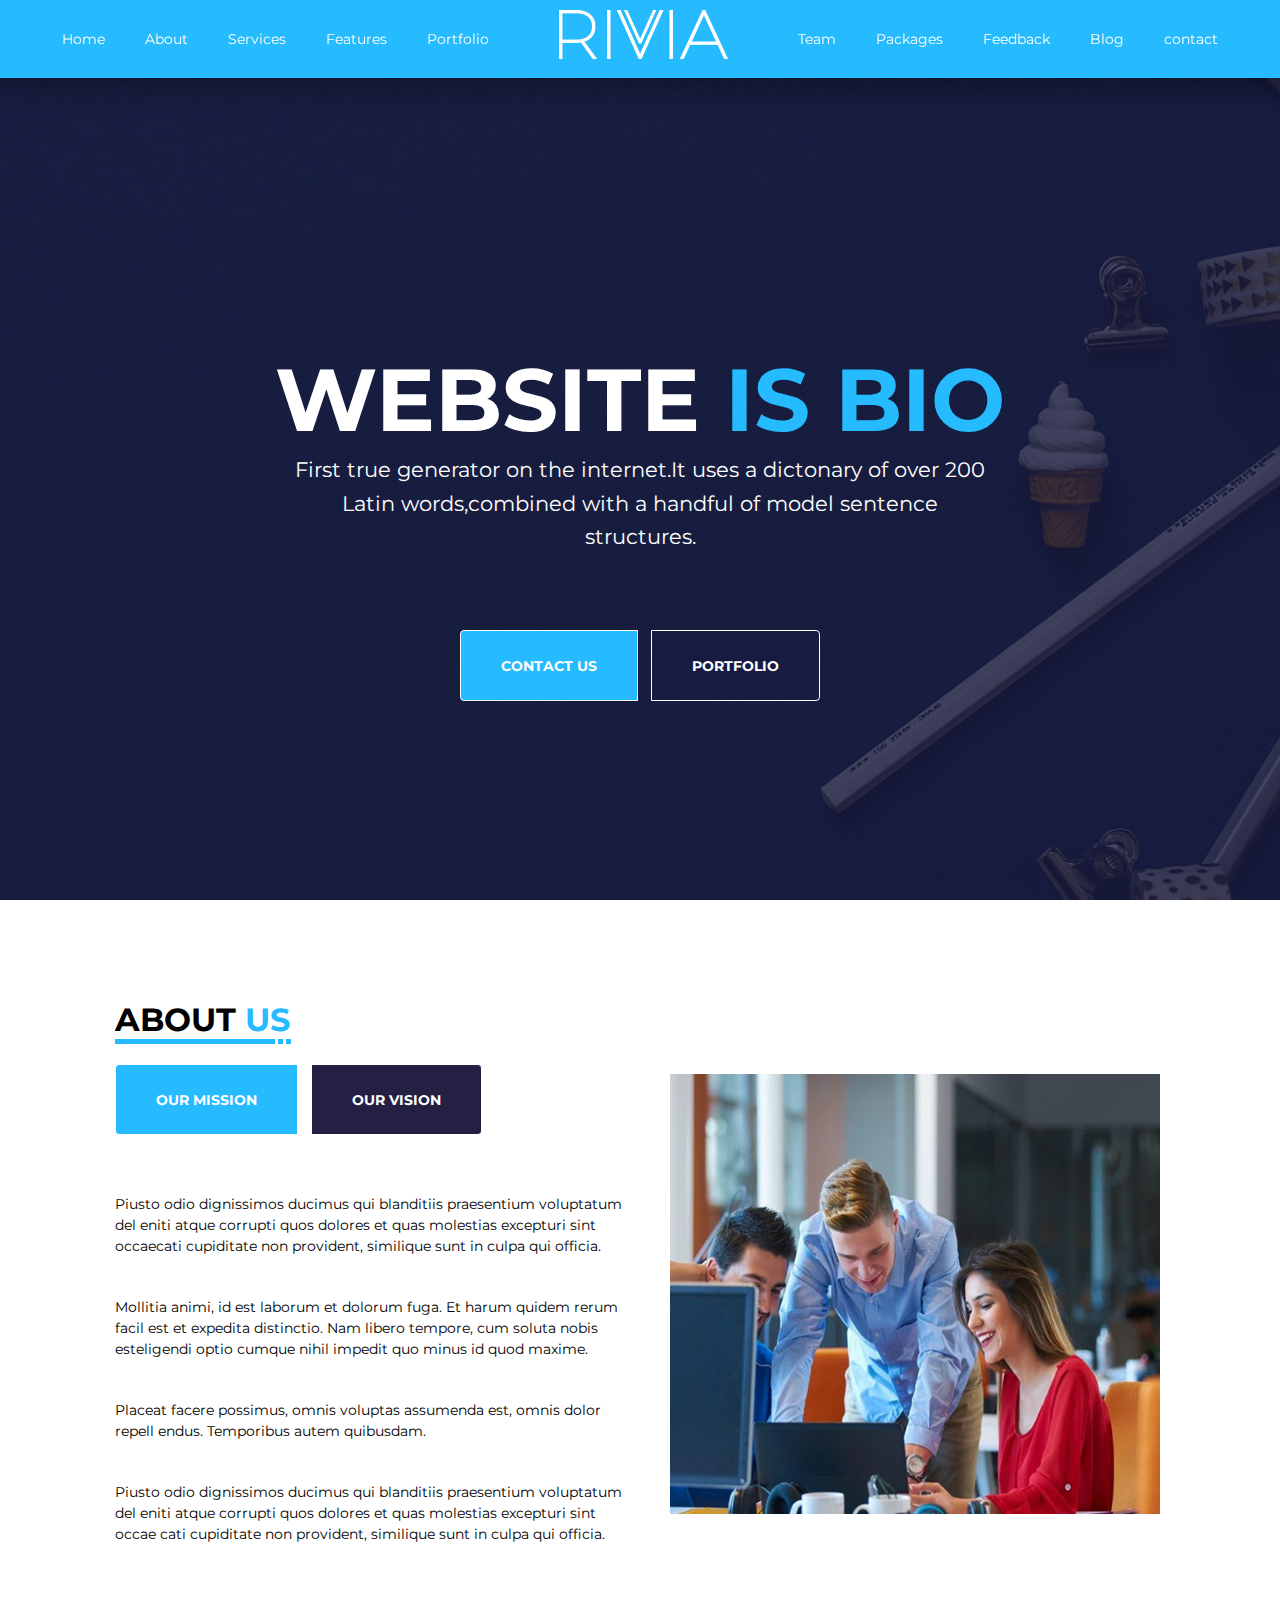
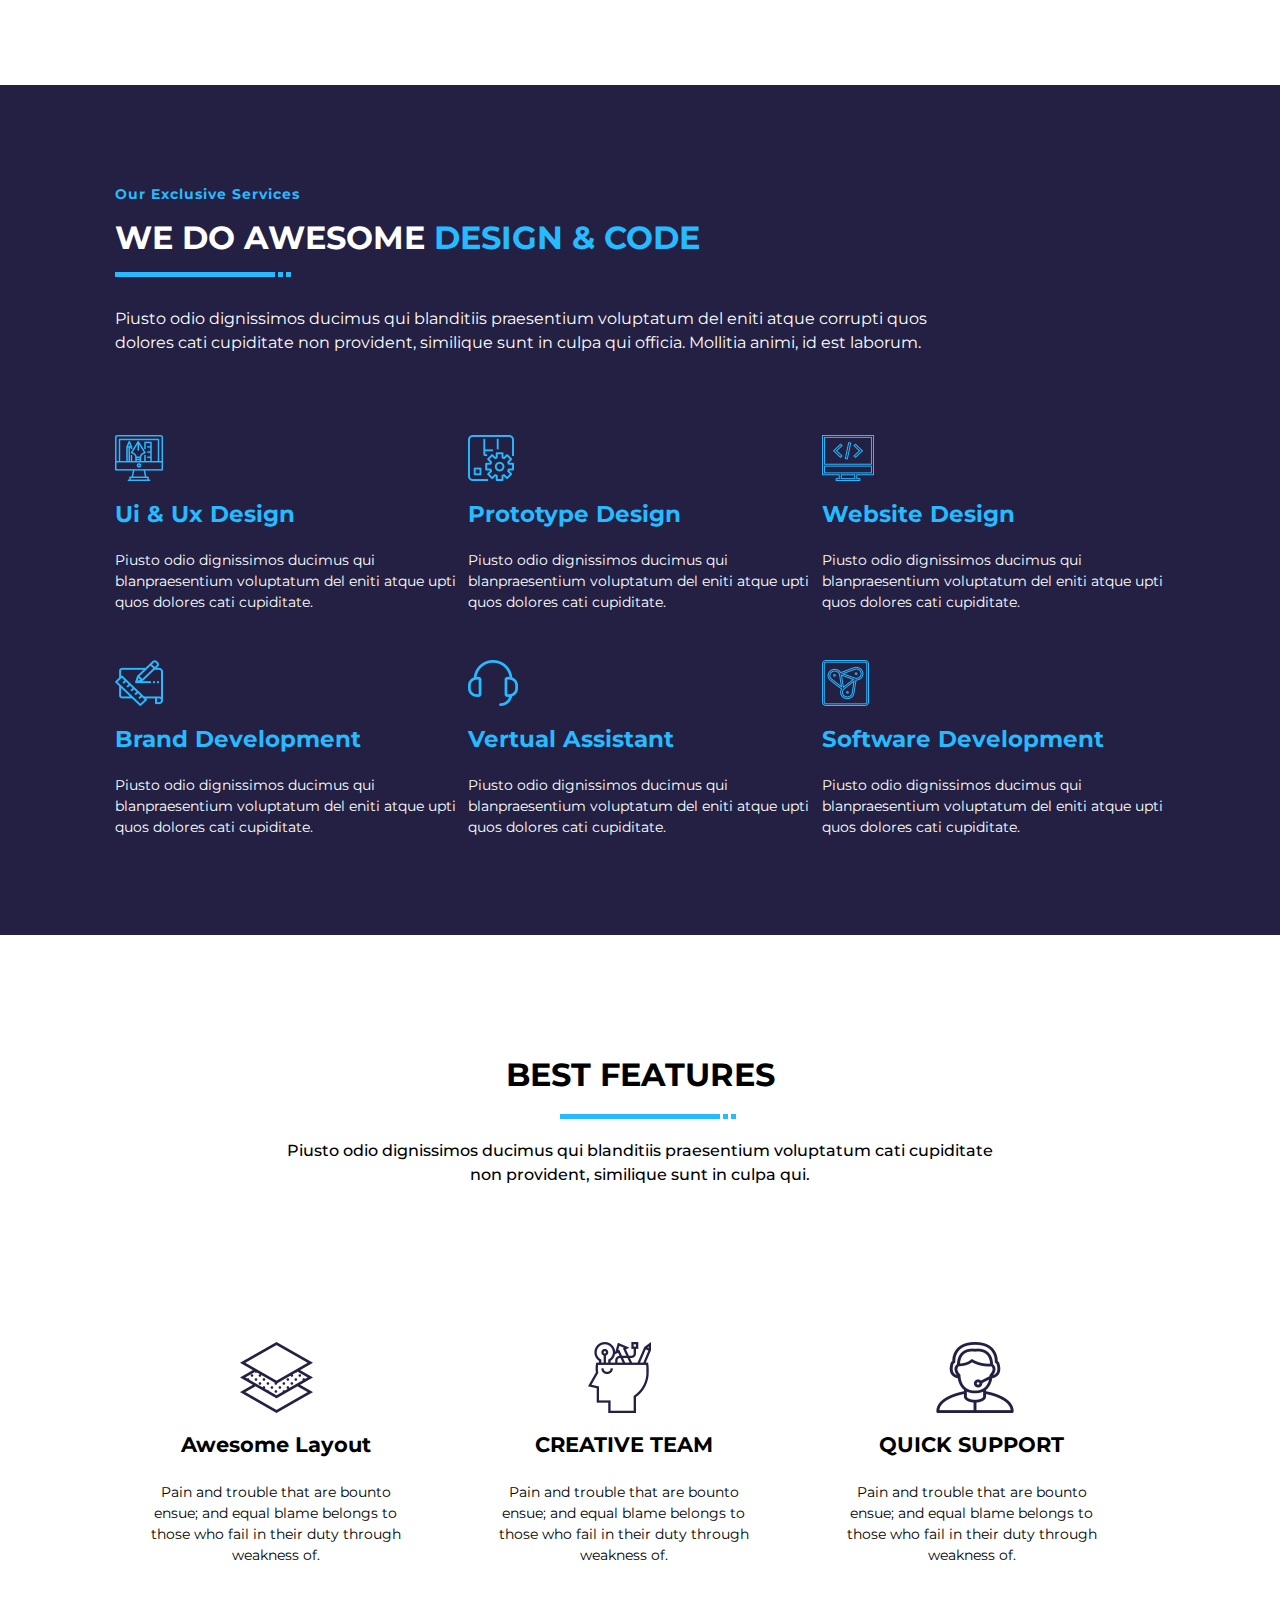
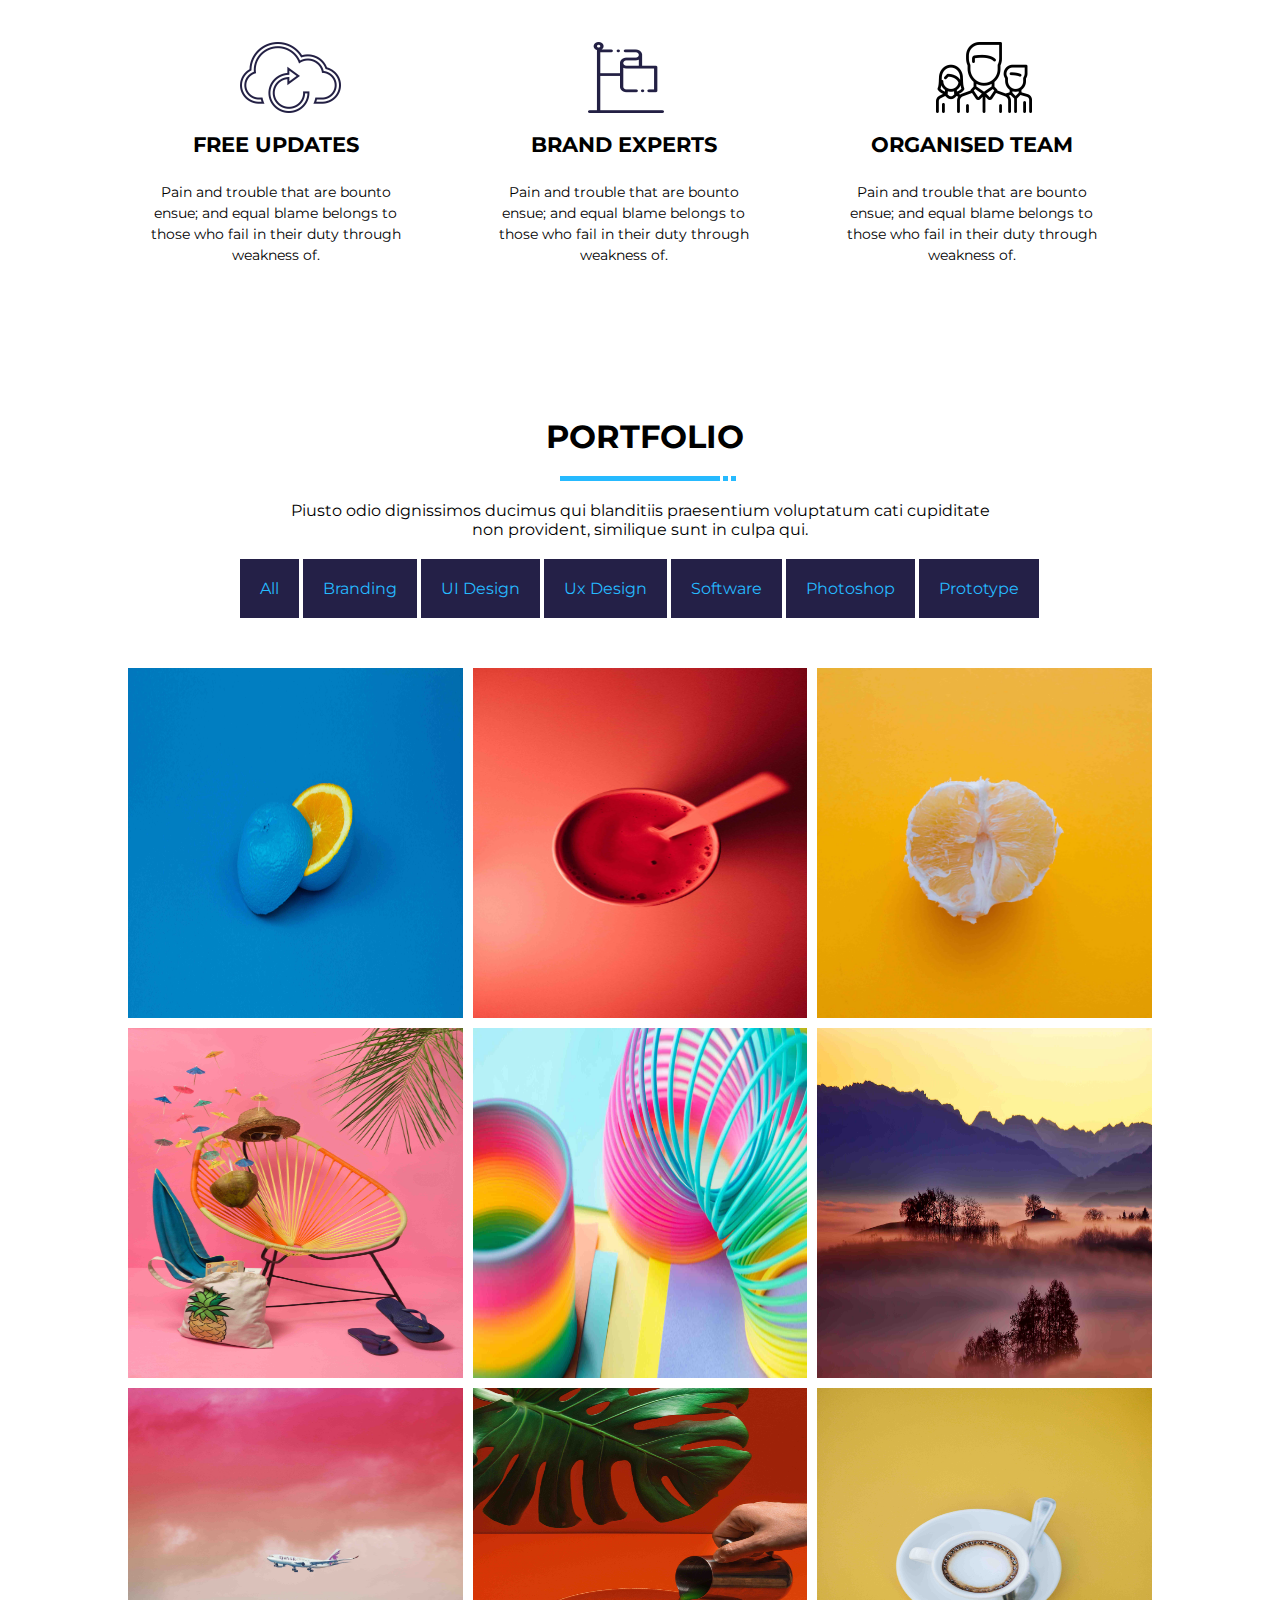
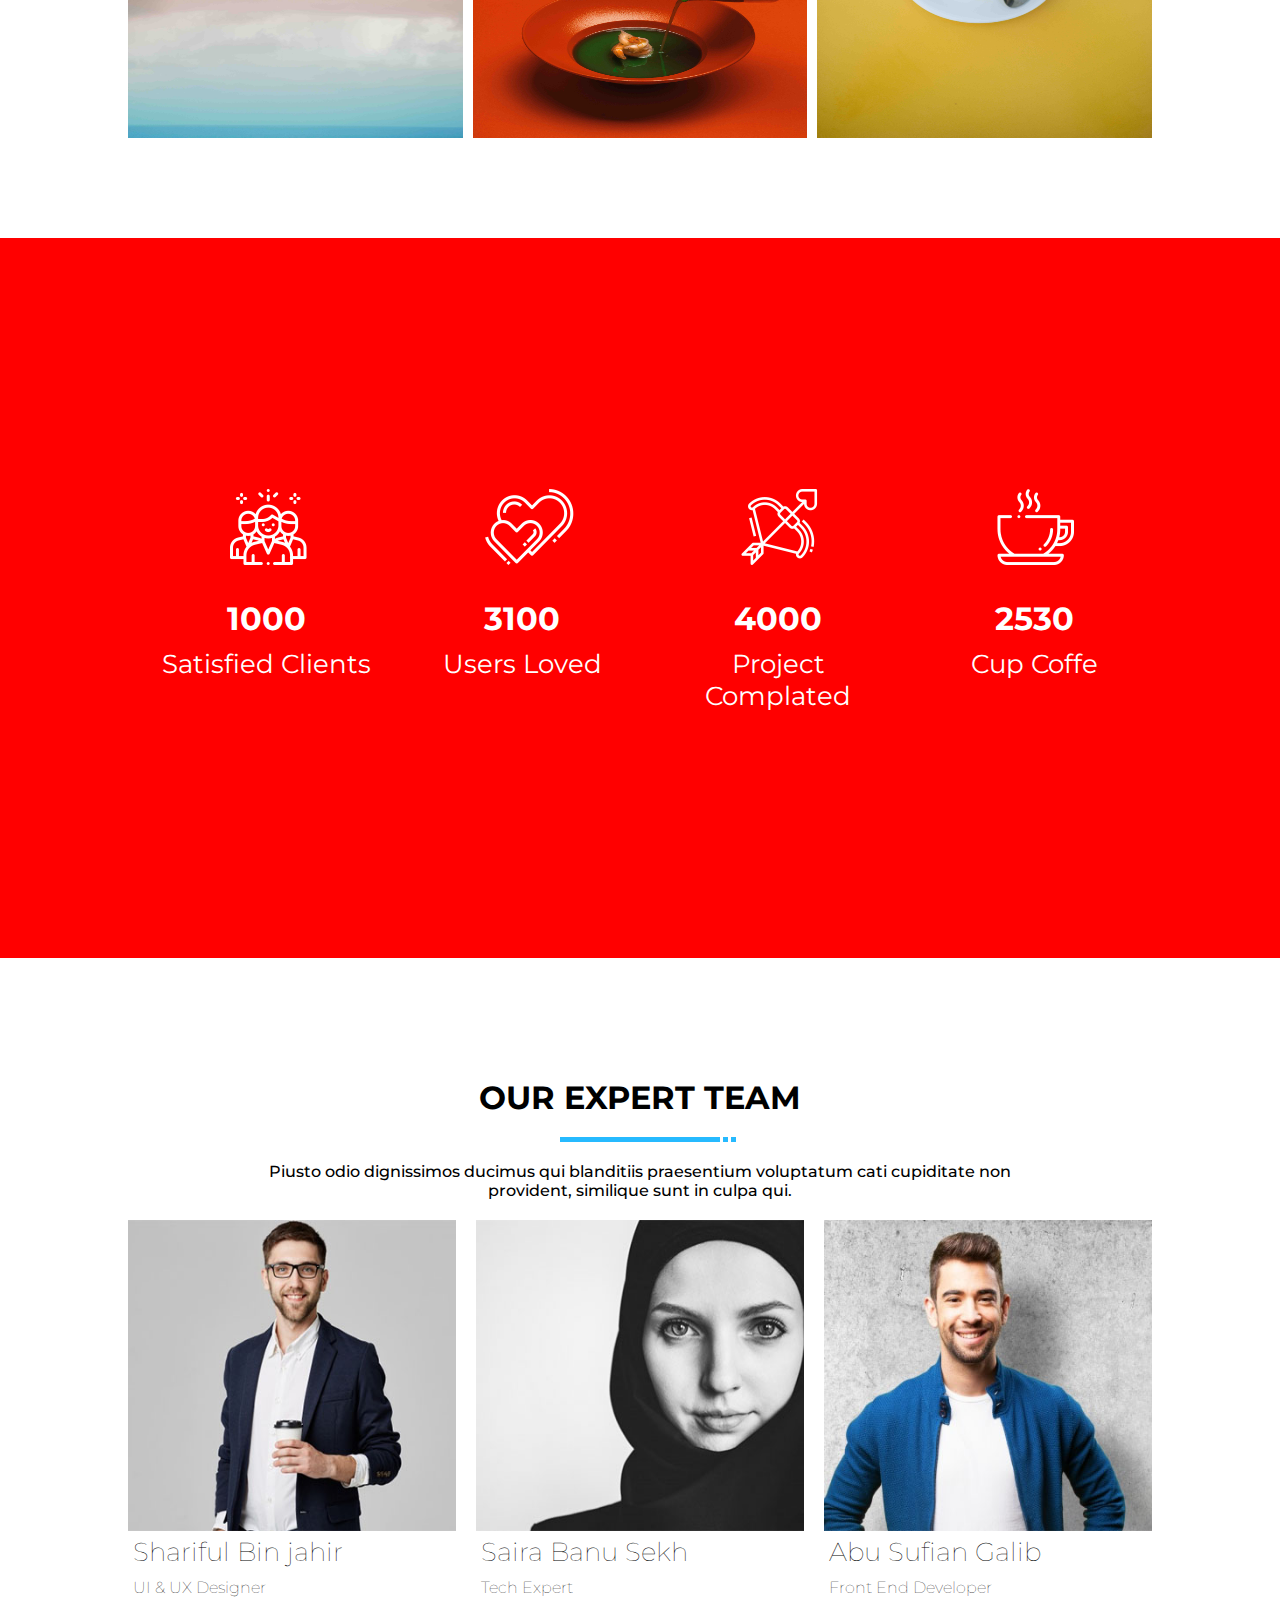
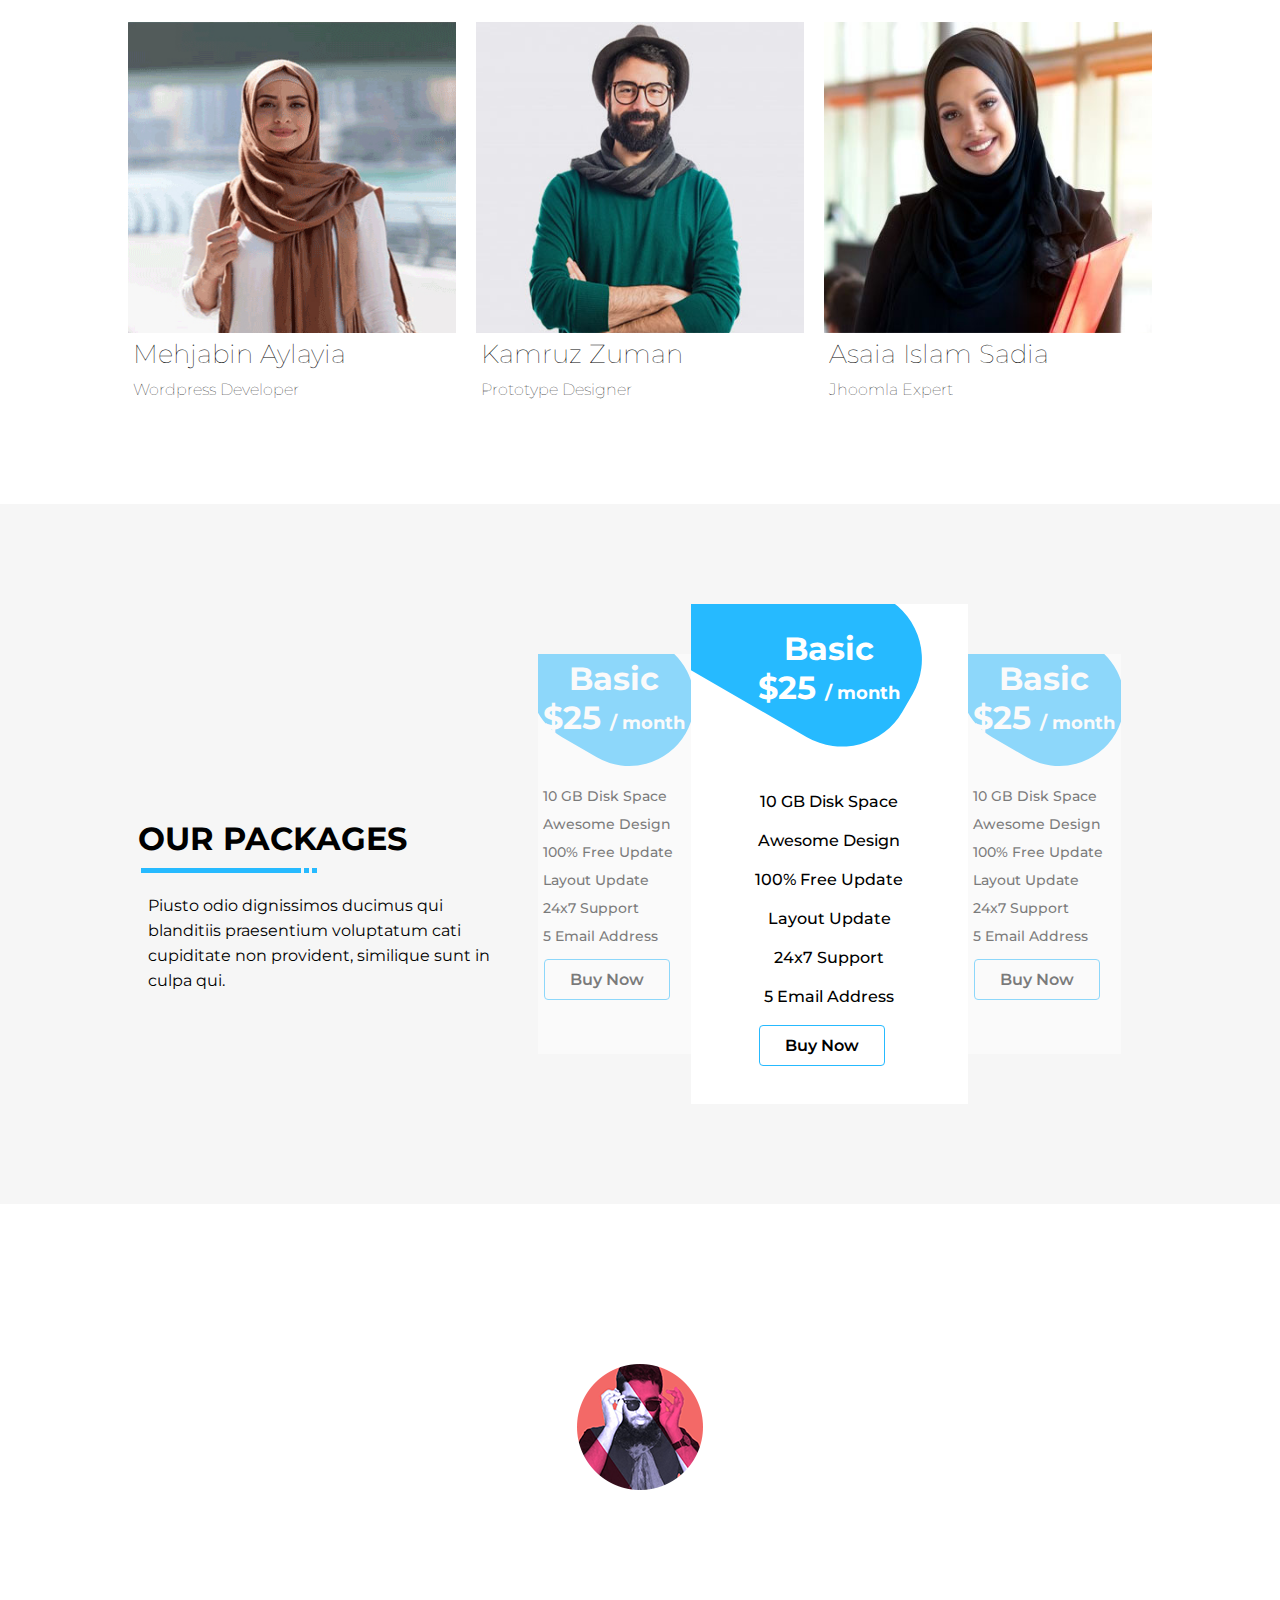
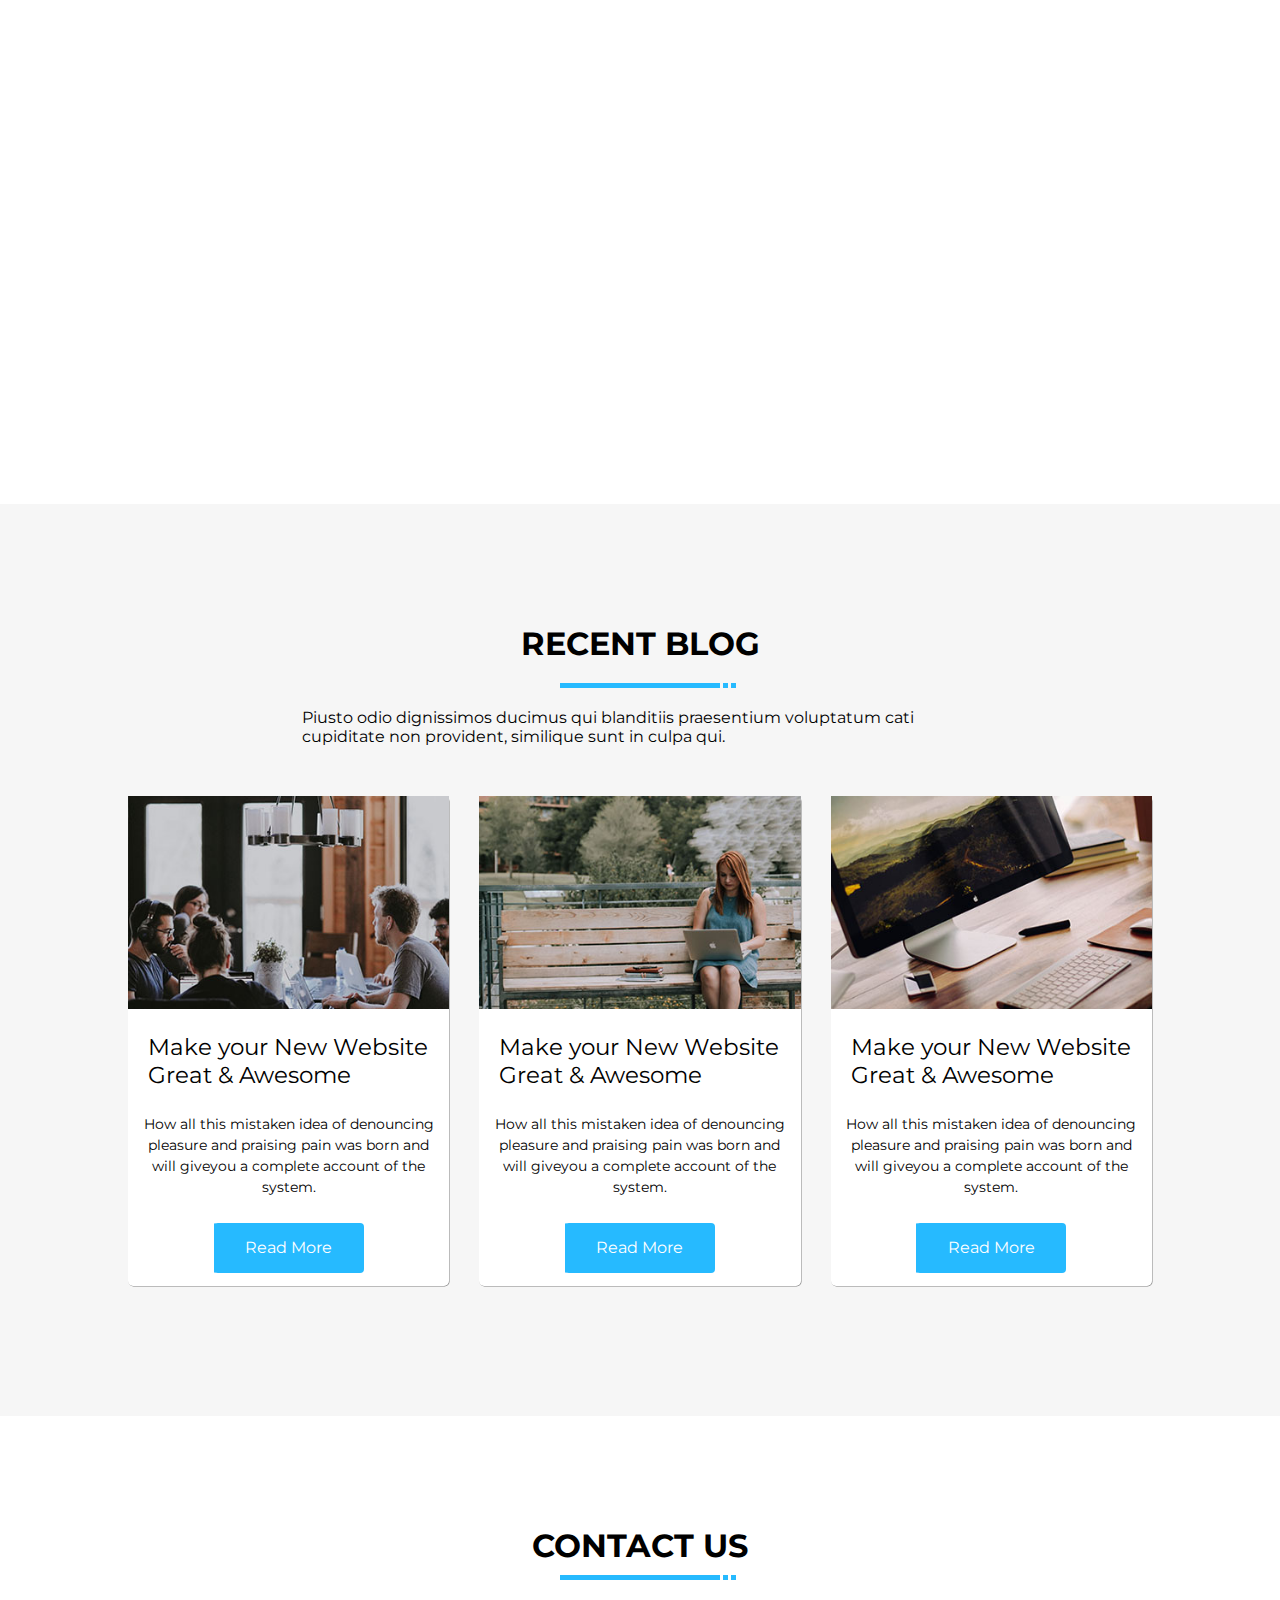
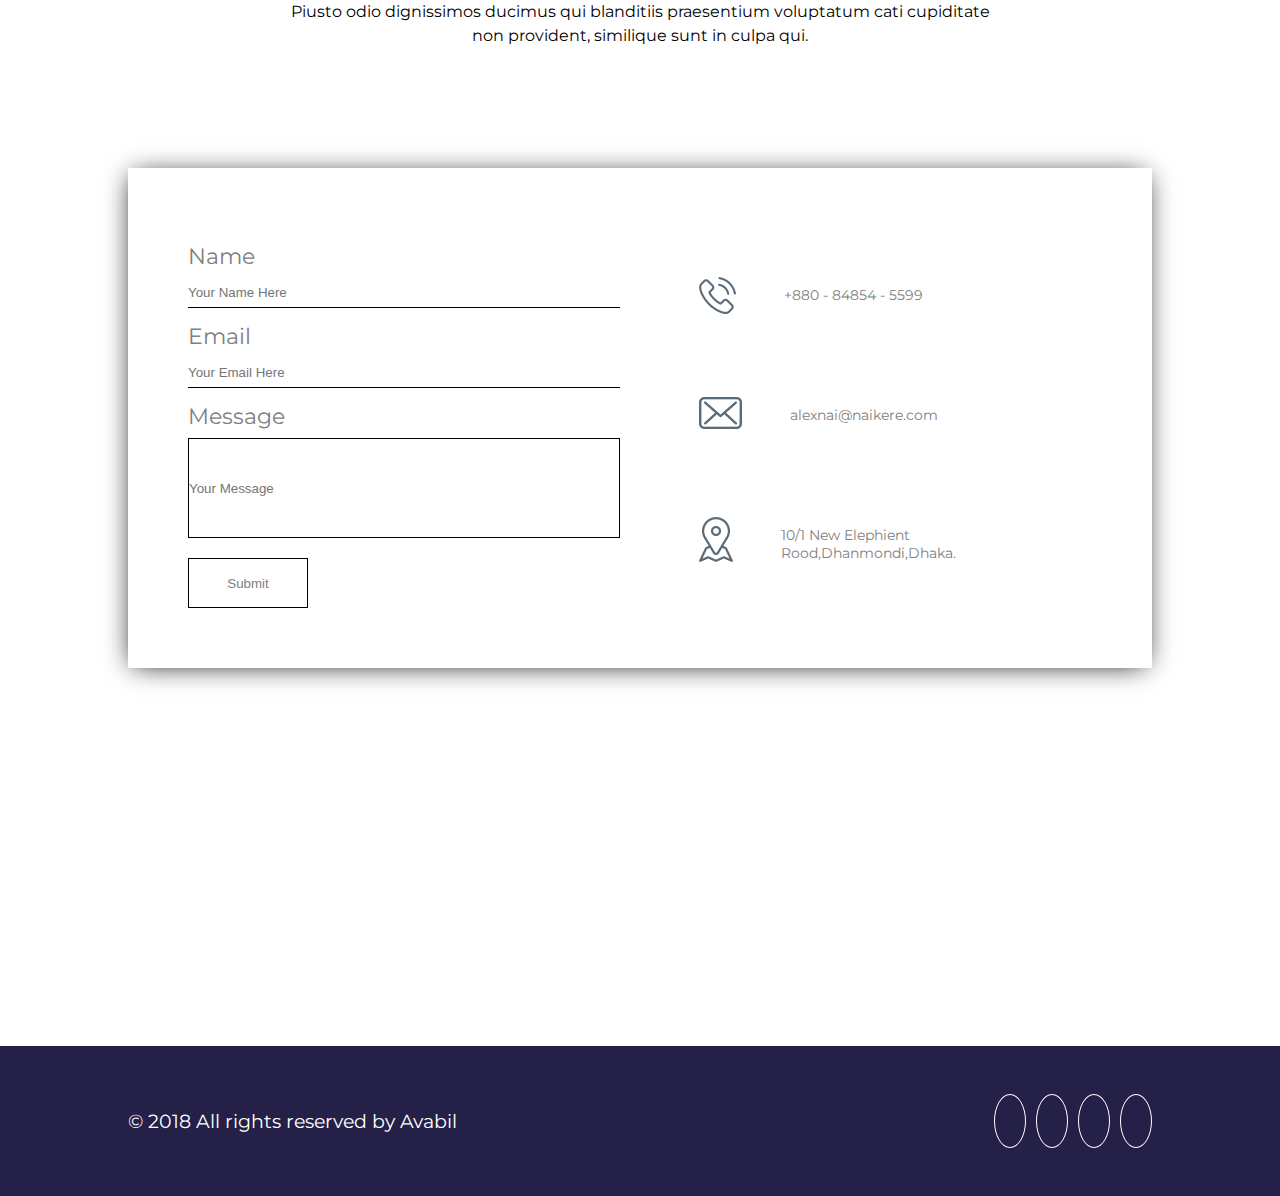
<file: index.html>
<!DOCTYPE html>
<html lang="en">

<head>
    <meta charset="UTF-8">
    <meta name="viewport" content="width=device-width, initial-scale=1.0">
    <meta http-equiv="X-UA-Compatible" content="ie=edge">
    <link rel="stylesheet" href="css/style.css">
    <link rel="stylesheet" href="https://use.fontawesome.com/releases/v5.6.3/css/all.css" integrity="sha384-UHRtZLI+pbxtHCWp1t77Bi1L4ZtiqrqD80Kn4Z8NTSRyMA2Fd33n5dQ8lWUE00s/" crossorigin="anonymous">
    <link href="https://fonts.googleapis.com/css?family=Montserrat:400,700" rel="stylesheet">


    <title> RiViA </title>
</head>

<body>
    <div class="homepage">
        <nav>
            <ul>
                <li>Home</li>
                <li>About</li>
                <li>Services</li>
                <li>Features</li>
                <li>Portfolio</li>
                <li class="img"> <img src="images/logo.png" />
                </li>
                <li>Team</li>
                <li>Packages</li>
                <li>Feedback</li>
                <li>Blog</li>
                <li>contact</li>
            </ul>
        </nav>
        <div class="title">
            <h1>WEBSITE <span>IS BIO</span></h1>
            <p>First true generator on the internet.It uses a dictonary of over 200 Latin words,combined with a handful of model sentence structures.</p>
        </div>

        <div class="buttons">
            <div class="but1">
                <a href="#">CONTACT US</a>
            </div>
            <div class="but2">
                <a href="#">PORTFOLIO</a>
            </div>
        </div>
    </div>

    <div class="aboutus">
        <div class="aboutinner">
            <h1>ABOUT <span>US</span></h1>
            <div class="underline"></div>
            <div class="leftport">
                <div class="button">
                    <div class="butt1">
                        <a href="#">OUR MISSION</a>
                    </div>
                    <div class="butt2">
                        <a href="#">OUR VISION</a>
                    </div>
                </div>
                <div class="text">
                    <p>Piusto odio dignissimos ducimus qui blanditiis praesentium voluptatum del eniti atque corrupti quos dolores et quas molestias excepturi sint occaecati cupiditate non provident, similique sunt in culpa qui officia.</p>
                    <p>Mollitia animi, id est laborum et dolorum fuga. Et harum quidem rerum facil est et expedita distinctio. Nam libero tempore, cum soluta nobis esteligendi optio cumque nihil impedit quo minus id quod maxime.</p>
                    <p>Placeat facere possimus, omnis voluptas assumenda est, omnis dolor repell endus. Temporibus autem quibusdam.</p>
                    <p>Piusto odio dignissimos ducimus qui blanditiis praesentium voluptatum del eniti atque corrupti quos dolores et quas molestias excepturi sint occae cati cupiditate non provident, similique sunt in culpa qui officia.</p>
                </div>
            </div>
            <div class="rightport">
                <img alt="Loading..." src="images/about%20(1).jpg" />
            </div>


        </div>
    </div>
    <div class="designcode">
        <div class="designinside">
            <h3>Our Exclusive Services</h3>
            <h1>WE DO AWESOME <span>DESIGN & CODE </span></h1>
            <div class="underline"></div>

            <p>Piusto odio dignissimos ducimus qui blanditiis praesentium voluptatum del eniti atque corrupti quos dolores cati cupiditate non provident, similique sunt in culpa qui officia. Mollitia animi, id est laborum.</p>
        </div>
        <div class="designgrid">
            <div class="dg1">
                <img src="images/do1.png" />
                <h1>Ui & Ux Design</h1>
                <p>Piusto odio dignissimos ducimus qui blanpraesentium voluptatum del eniti atque upti quos dolores cati cupiditate.</p>
            </div>
            <div class="dg2">
                <img src="images/do2.png" />
                <h1>Prototype Design</h1>
                <p>Piusto odio dignissimos ducimus qui blanpraesentium voluptatum del eniti atque upti quos dolores cati cupiditate.</p>
            </div>
            <div class="dg3">
                <img src="images/do3.png" />
                <h1>Website Design</h1>
                <p>Piusto odio dignissimos ducimus qui blanpraesentium voluptatum del eniti atque upti quos dolores cati cupiditate.</p>
            </div>
            <div class="dg4">
                <img src="images/do4.png" />
                <h1>Brand Development</h1>
                <p>Piusto odio dignissimos ducimus qui blanpraesentium voluptatum del eniti atque upti quos dolores cati cupiditate.</p>
            </div>
            <div class="dg5">
                <img src="images/do5.png" />
                <h1>Vertual Assistant</h1>
                <p>Piusto odio dignissimos ducimus qui blanpraesentium voluptatum del eniti atque upti quos dolores cati cupiditate.</p>
            </div>
            <div class="dg6">
                <img src="images/do6.png" />
                <h1>Software Development</h1>
                <p>Piusto odio dignissimos ducimus qui blanpraesentium voluptatum del eniti atque upti quos dolores cati cupiditate.</p>
            </div>
        </div>
    </div>
    <div class="features">
        <div class="topfeatures">
            <div class="fttitle">
                <h1>BEST FEATURES</h1>
            </div>
            <div class="underline"></div>
            <p>Piusto odio dignissimos ducimus qui blanditiis praesentium voluptatum cati cupiditate non provident, similique sunt in culpa qui.</p>
        </div>

        <div class="featuregrid">
            <div class="fgg">
                <div class="imglog">
                    <img src="images/feature1.png" />
                </div>
                <h3>Awesome Layout</h3>

                <p>
                    Pain and trouble that are bounto ensue; and equal blame belongs to those who fail in their duty through weakness of.

                </p>
            
            </div>
            <div class="fgg">
                <div class="imglog">
                    <img src="images/feature2.png" />
                </div>
                <h3>CREATIVE TEAM</h3>

                <p>
                    Pain and trouble that are bounto ensue; and equal blame belongs to those who fail in their duty through weakness of.

                </p>

            </div>
            <div class="fgg">
                <div class="imglog">
                    <img src="images/feature3.png" />
                </div>
                <h3>QUICK SUPPORT</h3>

                <p>
                    Pain and trouble that are bounto ensue; and equal blame belongs to those who fail in their duty through weakness of.

                </p>

            </div>
            <div class="fgg">
                <div class="imglog">
                    <img src="images/feature4.png" />
                </div>
                <h3>FREE UPDATES</h3>

                <p>
                    Pain and trouble that are bounto ensue; and equal blame belongs to those who fail in their duty through weakness of.

                </p>

            </div>
            <div class="fgg">
                <div class="imglog">
                    <img src="images/feature5.png" />
                </div>
                <h3>BRAND EXPERTS</h3>

                <p>
                    Pain and trouble that are bounto ensue; and equal blame belongs to those who fail in their duty through weakness of.

                </p>

            </div>
            <div class="fgg">
                <div class="imglog">
                    <img src="images/feature6.png" />
                </div>
                <h3>ORGANISED TEAM</h3>

                <p>
                    Pain and trouble that are bounto ensue; and equal blame belongs to those who fail in their duty through weakness of.

                </p>

            </div>
        </div>
    </div>

    <div class="portfolio">
        <div class="portinner">
            <h1>PORTFOLIO</h1>
            <div class="underline"></div>
            <p>Piusto odio dignissimos ducimus qui blanditiis praesentium voluptatum cati cupiditate non provident, similique sunt in culpa qui.</p>
        </div>
        <div class="navlink">
            <ul>
                <li>All</li>
                <li>Branding</li>
                <li>UI Design</li>
                <li>Ux Design</li>
                <li>Software</li>
                <li>Photoshop</li>
                <li>Prototype</li>
            </ul>
        </div>

        <div class="mozaic">
            <div class="mz">
                <div class="mosaicimage">
                    <img src="images/img1.jpg" />
                    
                </div>
            
            </div>
            <div class="mz">
                <div class="mosaicimage">
                    <img src="images/img2.jpg" />
                </div>
            </div>
            <div class="mz">
                <div class="mosaicimage">
                    <img src="images/img3.jpg" />
                </div>
            </div>
            <div class="mz">
                <div class="mosaicimage">
                    <img src="images/img4.jpg" />
                </div>
            </div>
            <div class="mz">
                <div class="mosaicimage">
                    <img src="images/img5.jpg" />
                </div>
            </div>
            <div class="mz">
                <div class="mosaicimage">
                    <img src="images/img6.jpg" />
                </div>
            </div>
            <div class="mz">
                <div class="mosaicimage">
                    <img src="images/img7.jpg" />
                </div>
            </div>
            <div class="mz">
                <div class="mosaicimage">
                    <img src="images/img8.jpg" />
                </div>
            </div>
            <div class="mz">
                <div class="mosaicimage">
                    <img src="images/img9.jpg" />
                </div>
            </div>
        </div>
    </div>
    <div class="ratings">
        <div class="ratingsinner">
            <div class="rat">
                <div class="rlogo">
                    <img src="images/fun1.png" />
                </div>
                <h3>1000</h3>
                <p>Satisfied Clients</p>
            </div>
            <div class="rat">
                <div class="rlogo">
                    <img src="images/fun2.png" />
                </div>
                <h3>3100</h3>
                <p>Users Loved</p>
            </div>
            <div class="rat">
                <div class="rlogo">
                    <img src="images/fun3.png" />
                </div>
                <h3>4000</h3>
                <p>Project Complated</p>
            </div>
            <div class="rat">
                <div class="rlogo">
                    <img src="images/fun4.png" />
                </div>
                <h3>2530</h3>
                <p>Cup Coffe</p>
            </div>

        </div>

    </div>

    <div class="expertteam">
        <div class="etinner">
            <div class="ettitle">
                <h1>OUR EXPERT TEAM</h1>
                <div class="underline"></div>
                <p>Piusto odio dignissimos ducimus qui blanditiis praesentium voluptatum cati cupiditate non provident, similique sunt in culpa qui.</p>
            </div>
            <div class="etgrid">
                <div class="etgr ettext">
                    <div class="scale">
                        <img src="images/team1.jpg" />
                    </div>
                    <h1>Shariful Bin jahir</h1>
                    <p>UI & UX Designer</p>
                </div>
                <div class="etgr ettext">
                    <div class="scale">
                        <img src="images/team2.jpg" />
                    </div>
                    <h1>Saira Banu Sekh</h1>
                    <p>Tech Expert</p>
                </div>
                <div class="etgr ettext">
                    <div class="scale">
                        <img src="images/team3.jpg" />
                    </div>
                    <h1>Abu Sufian Galib</h1>
                    <p>Front End Developer</p>
                </div>
                <div class="eimg ettext">
                    <div class="scale">
                        <img src="images/team4.jpg" />
                    </div>
                    <h1>Mehjabin Aylayia</h1>
                    <p>Wordpress Developer</p>
                </div>
                <div class="etgr ettext">
                    <div class="scale">
                        <img src="images/team5.jpg" />
                    </div>
                    <h1>Kamruz Zuman</h1>
                    <p>Prototype Designer</p>
                </div>
                <div class="etgr ettext">
                    <div class="scale">
                        <img src="images/team6.jpg" />
                    </div>
                    <h1>Asaia Islam Sadia</h1>
                    <p>Jhoomla Expert</p>
                </div>
            </div>
        </div>
    </div>

    <div class="ourpackages">
        <div class="pinner">
            <div class="leftpack">
                <h1>OUR PACKAGES</h1>
                <div class="underline"></div>
                <p>Piusto odio dignissimos ducimus qui blanditiis praesentium voluptatum cati cupiditate non provident, similique sunt in culpa qui.</p>
            </div>
            <div class="rightpack">
                <div class="packbox">
                    <div class="rpackcom rpack1 rpack">
                        <div class="object">

                        </div>
                        <div class="packtitle packsmall">
                            <h1>Basic</h1>
                            <h1>$25 <span>/ month</span></h1>
                        </div>
                        <div class="serv servsmall ">
                            <ul>
                                <li>10 GB Disk Space</li>
                                <li>Awesome Design</li>
                                <li>100% Free Update</li>
                                <li>Layout Update</li>
                                <li>24x7 Support</li>
                                <li>5 Email Address</li>
                            </ul>



                        </div>
                        <div class="sbut"> <a href="#">Buy Now</a>
                        </div>
                    </div>
                </div>
                <div class="rpack2 rpack">
                    <div class="object">

                    </div>
                    <div class="packtitle">
                        <h1>Basic</h1>
                        <h1>$25 <span>/ month</span></h1>

                    </div>
                    <div class="serv">
                        <ul>
                            <li>10 GB Disk Space</li>
                            <li>Awesome Design</li>
                            <li>100% Free Update</li>
                            <li>Layout Update</li>
                            <li>24x7 Support</li>
                            <li>5 Email Address</li>
                        </ul>



                    </div>
                    <div class="sbut"> <a href="#">Buy Now</a>
                    </div>
                </div>
                <div class="rpackcom rpack3 rpack">
                    <div class="object">

                    </div>
                    <div class="packtitle packsmall">
                        <h1>Basic</h1>
                        <h1>$25 <span>/ month</span></h1>
                    </div>
                    <div class="serv servsmall">
                        <ul>
                            <li>10 GB Disk Space</li>
                            <li>Awesome Design</li>
                            <li>100% Free Update</li>
                            <li>Layout Update</li>
                            <li>24x7 Support</li>
                            <li>5 Email Address</li>
                        </ul>



                    </div>
                    <div class="sbut"> <a href="#">Buy Now</a>
                    </div>

                </div>
            </div>
        </div>
    </div>


    <div class="ceopage">
        <div class="name">
            <div class="midlogo">
                <img src="images/client.png" />
            </div>

            <h1>Shariful Bin Jahir</h1>
            <h3>CEO of Themefy</h3>

            <p>Lorem ipsum dolor sit amet, consectetur adipisicing elit. Ratione, soluta totam explicabo nemo officia corrupti nisi culpa fuga repellendus nam dolorem ipsam consequuntur magnam, quisquam, quas praesentium deserunt excepturi minima!</p>
            <div class="navigationdot">
                <div class="dot"></div>
                <div class="dot"></div>
                <div class="dot"></div>
            </div>
        </div>
    </div>

    <div class="recentblog">
        <div class="recentinner">
            <div class="rectitle">
                <h1>RECENT BLOG</h1>
                <div class="underline"></div>
                <p>Piusto odio dignissimos ducimus qui blanditiis praesentium voluptatum cati cupiditate non provident, similique sunt in culpa qui.</p>

            </div>
            <div class="recentgrid">
                <div class="recgrid">
                    <img src="images/blog1.jpg" />
                    <h1>Make your New Website Great & Awesome</h1>
                    <p>How all this mistaken idea of denouncing pleasure and praising pain was born and will giveyou a complete account of the system.</p>
                    <div class="recbut">
                        <a href="#">Read More</a>
                    </div>

                </div>
                <div class="recgrid">
                    <img src="images/blog2.jpg" />
                    <h1>Make your New Website Great & Awesome</h1>
                    <p>How all this mistaken idea of denouncing pleasure and praising pain was born and will giveyou a complete account of the system.</p>
                    <div class="recbut">
                        <a href="#">Read More</a>
                    </div>
                </div>
                <div class="recgrid">
                    <img src="images/blog3.jpg" />
                    <h1>Make your New Website Great & Awesome</h1>
                    <p>How all this mistaken idea of denouncing pleasure and praising pain was born and will giveyou a complete account of the system.</p>
                    <div class="recbut">
                        <a href="#">Read More</a>
                    </div>

                </div>
            </div>
        </div>
    </div>
    
    
    <div class="contactus">
      <div class="conttitle">
          <h1>CONTACT US</h1>
          <div class="underline"></div>
          <p>
Piusto odio dignissimos ducimus qui blanditiis praesentium voluptatum cati cupiditate non provident, similique sunt in culpa qui.</p>
      </div>
       <div class="continner">
        <div class="contleft">
            <form  method="get">
                <h3>Name</h3>
                <input type="text" placeholder="Your Name Here"/>
                  <h3>Email</h3>
                <input type="email" placeholder="Your Email Here"/>
                 <h3>Message</h3>
                <input name="message" type="text" placeholder="Your Message"/>
              <input type="submit"/>
            </form>
        </div>
        <div class="contright">
            <div class="cnt">
                <img src="images/contact1.png">
                <p>+880 - 84854 - 5599</p>
            </div>
            <div class="cnt">
                 <img src="images/contact2.png">
                 <p>alexnai@naikere.com</p>
            </div>
            <div class="cnt">
                 <img src="images/contact3.png">
                 <p>10/1 New Elephient Rood,Dhanmondi,Dhaka.</p>
            </div>
        </div>
        </div>
    </div>
    
    <footer>
        <div class="footerinner">
            <p>© 2018 All rights reserved by Avabil</p>
        </div>
        <div class="social">
            <i class="fab fa-facebook-f"></i>
            <i class="fab fa-twitter"></i>
            <i class="fab fa-pinterest-p"></i>
            <i class="fab fa-instagram"></i>
        </div>
    </footer>
</body>

</html>
</file>
<file: css/style.css>
html,
body {
    height: 100%;
    width: 100%;
    margin: 0;
    font-family: 'Montserrat', sans-serif;
}

* {
    margin: 0;
    padding: 0;
    box-sizing: border-box;
}

.homepage {
    height: 100%;
    width: 100%;
    background-image: linear-gradient(rgba(25, 28, 65, .8), rgba(25, 28, 65, .8)), url(../images/banner.png);
    background-size: cover;
    background-position: center;
    background-attachment: fixed;
}

nav {
    width: 100%;
    overflow: auto;
    background-color: #26baff;
    position: fixed;
    box-shadow: -3px 13px 24px -1px rgba(0, 0, 0, 0.3);
    z-index: 10;
}

nav ul {
    display: table;
    margin: auto;
    padding: 10px;
}

nav ul li {
    list-style: none;
    float: left;
    color: white;
    padding: 20px;
    display: table-cell;
    text-align: center;
    vertical-align: middle;
    font-size: 14px;

}

.img {
    padding: 0;
    margin: 0 50px;

}

.title {
    text-align: center;
    z-index: 1;
    color: #fff;
    margin: auto;
    position: relative;
    top: 50%;
    transform: translateY(-50%);
}

.title span {
    color: #26baff;
}

.title h1 {
    font-size: 88px;
    font-weight: 700;
}

.title p {
    font-size: 21px;
    font-weight: 400;
    width: 55%;
    margin: auto;
    line-height: 1.6;
}

.buttons {
    width: 360px;
    height: 80px;
    margin: auto;
    position: absolute;
    top: 70%;
    right: 0;
    left: 0;
}

.buttons a {
    color: white;
    text-decoration: none;
    font-family: 'montserrat', sans-serif;
    font-size: 14px;
    font-weight: 700;
}

.but1 {
    float: left;
    padding: 25px 40px;
    background-color: #26baff;
    border-top-left-radius: 4px;
    border-bottom-left-radius: 4px;
    border: 1px solid white;
}

.but1:hover {
    background-color: rgba(25, 28, 65, .8);
}

.but2 {
    float: right;
    padding: 25px 40px;
    margin-left: 10px;
    background-color: rgba(25, 28, 65, .8);
    border: 1px solid white;
    border-bottom-right-radius: 4px;
    border-top-right-radius: 4px;
    position: relative;
    z-index: 1;
}

.but2::before {
    content: '';
    position: absolute;
    top: 0;
    left: 0;
    z-index: -1;
    background-color: #26baff;
    height: 100%;
    width: 0;
    border-bottom-right-radius: 4px;
    border-top-right-radius: 4px;
    transition: .5s;
}

.but2:hover::before {
    width: 100%;
}

.aboutus {
    width: 82%;
    margin: auto;
    right: 0;
    left: 0;
    padding: 100px 0;
  
}

.aboutus span {
    color: #26baff;
}

.aboutinner {
    top: 100px;
    overflow: auto;
    width: 100%;
}

.underline {
    width: 160px;
    height: 5px;
    background-color: #26baff;
    position: relative;
}

.underline::before {
    content: '';
    position: absolute;
    right: -16px;
    bottom: 0;
    background-color: #26baff;
    height: 5px;
    width: 5px;
}

.underline::after {
    content: '';
    position: absolute;
    right: -8px;
    bottom: 0;
    background-color: #26baff;
    height: 5px;
    width: 5px;
}

.leftport {
    width: 50%;
    float: left;
    margin-top: 20px;
}
.rightport {
    margin-top: 20px;
    float: left;
    width: 50%;
}
.button{
       width: 367px;
    height: 80px;
}
.butt1{
    float: left;
    padding: 25px 40px;
    background-color: #26baff;
    border-top-left-radius: 4px;
    border-bottom-left-radius: 4px;
    border: 1px solid white;
}
.butt1:hover{
    background-color: #232044;
}
.butt2{
      float: right;
    padding: 25px 40px;
    margin-left: 10px;
    background-color: #232044;
    border: 1px solid white;
    border-bottom-right-radius: 4px;
    border-top-right-radius: 4px;
    position: relative;
    z-index: 1;
}
.button a{
    color:white;
    font-family: 'montserrat',sans-serif;
    font-weight: 700;
    text-decoration: none;
    font-size: 14px;
}
.butt2::before {
    content: '';
    position: absolute;
    top: 0;
    left: 0;
    z-index: -1;
    background-color: #26baff;
    height: 100%;
    width: 0;
    border-bottom-right-radius: 4px;
    border-top-right-radius: 4px;
    transition: .5s;
}

.butt2:hover::before {
    width: 100%;
}
.leftport p{
    font-size: 14px;
    font-weight: 400;
}
.text{
    margin-top: 50px;
}
.text p{
    padding-bottom: 40px;
    line-height: 1.5;
}
.rightport img{
    width:550px;
    height:460px;
   padding: 10px 30px;
}
.designcode{
   width: 100%;
    padding: 50px 0;
    overflow: auto;
    background-color: #232044;
}
.designcode h3{
    color:#26baff;
    font-size: 14px;
    font-weight: bold;
    letter-spacing: 1px;
    padding: 20px 0 0 10;
}
.designinside{
    width: 82%;
    margin:50px auto;
    right: 0;
    left: 0;
    
}
.designcode h1{
    padding: 15px 0;
    color:white;
}
.designcode span{
    color:#26baff;
}

.designcode p{
    color:white;
    padding:30px 0;
    line-height: 1.5;
    width: 82%;
    font-weight: 400;
}
.designgrid{
    width: 82%;
    height: 450px;
    margin: auto;
    right: 0;
    left: 0;
    display: grid;
    grid-column-gap: 10px;
    grid-template-columns: 1fr 1fr 1fr;
    grid-template-rows: 1fr 1fr;
}
.designgrid h1{
    font-size: 23px;
    color:#26baff;
}
.designgrid p{
    font-size: 14px;
    padding:7px 0;
    width: 100%;
}
.features{
    width: 80%;
    margin:auto;
    padding:50px 0;
}
.fttitle{
  padding: 20px;
    margin-top: 50px;
}
.topfeatures h1{
    text-align: center;
}
.topfeatures .underline{
    margin:auto;
    right:0;
    left:0;
}
.topfeatures p{
    padding:20px;
    width:750px;
    text-align: center;
    margin: auto;
    font-weight: 500;
    font-size: 16px;
    line-height: 1.5;
}
.featuregrid{
    display: grid;
    grid-template-rows: 1fr 1fr;
    grid-template-columns: 1fr 1fr 1fr;
    grid-gap: 20px;
    width: 100%;
    overflow: auto;
   margin:80px 0;
}
.fgg{
    width:90%;
    height:280px;
    position: relative;
    padding-top: 15px;
  
}

.fgg::before{
    position: absolute;
    height: 0;
    width: 0;
    transition: .4s;
    right: 0px;
    top: 0px;
    content:'';
}
.fgg::after{
        position: absolute;
    height: 0;
    width: 0;
    transition: .4s;
    bottom: 0px;
    content:'';
}
.fgg:hover::before{
        border-top: 1px solid #26baff;
    border-right: 1px solid #26baff;
    height: 130px;
    width: 130px;
}
.fgg:hover::after{
    border-left: 1px solid #26baff;
    border-bottom: 1px solid #26baff;
    height: 130px;
    width: 130px;
}
.imglog{
    margin: auto;
    width:72px;
    padding:40px 0 15px 0;
}
.fgg h3{
    text-align: center;
    padding:0 0 10px 0;
    font-size: 21px;
    font-weight: bold;
   
}

.fgg p{
    text-align: center;
    line-height: 1.5;
    padding: 15px;
    font-size: 14px;   
}
.portinner{
    width: 80%;
    margin: auto;
    overflow: auto;
    text-align: center;
}
.portinner .underline{
    margin: auto;
}
.portinner h1{
    padding:20px 0 20px 10px;
}
.portinner p{
    width:750px;
    margin: auto;
    padding:20px;
}
.navlink{
    width:800px;
    margin: auto;
}
.navlink ul li{
    display: inline-block;
    padding:20px 20px;
    background-color: #242047;
    color:#26baff;
}
.mozaic{
    width: 80%;
    margin:50px auto;
    display: grid;
    grid-template-rows: 350px 350px 350px;
    grid-template-columns: 1fr 1fr 1fr;
    grid-gap: 10px;
}
.mosaicimage img{
    width: 100%;
    height: 350px;
}

.mosaicimage{
    width: 100%;
    position: relative;
    z-index: -1;
}
.mz{
    position: relative;

}
.mz::before{
    content:'';
    width: 100%;
    top:50%;
    position: absolute;
    transform: translateY(-50%);
    height: 0;
    transition: .5s;
        background-color: aqua;
    z-index: 1;
}
.mz:hover::before{
    height:100%;
    opacity: .5;
    
}
.ratings{
    width: 100%;
    height: 80%;
    background-color: red;
   margin-top:100px;
    background-image: linear-gradient(rgba(25, 28, 65, .8), rgba(25, 28, 65, .8)),url(../images/promo_bg.jpg);
    background-size: cover;
    background-position: center;
    background-attachment: fixed;
}
.ratingsinner{
    width: 80%;
    height: 300px;
    margin: auto;
    position: relative;
    top:50%;
    transform: translatey(-50%);
  
}
.rat{
    width: 25%;
    height: 100%;
    float: left;
}
.rlogo{
    width: 75px;
    margin: auto;
    padding:40px 0 0 10px;
}
.rat h3{
    color:white;
    text-align: center;
    padding:30px 10px 0px 30px;
    font-size: 2em;
}
.rat p{
    color:white;
    text-align:center;
    font-size: 26px;
    padding: 10px 0 10px 20px;
}
.expertteam{
    width: 100%;
    overflow: auto;
}
.etinner{
    width: 80%;
    margin:100px auto;
    text-align: center;
  
}

.ettitle .underline{
    margin: auto;
}
.ettitle h1{
    padding:20px;
}
.ettitle p{
    padding:20px;
    width: 80%;
    margin: auto;
    font-size: 16px;
    font-weight: 500;
}
.etgrid{
    width: 100%;
    display: grid;
    grid-template-columns: 1fr 1fr 1fr;
    grid-template-rows: 1fr 1fr;
    grid-gap: 20px;
}
.etgr{
    width: 100%;
}
.etgr img{
    height: 311px;
    width: 100%; 
}
.ettext h1{
    font-size: 26px;
    font-weight: 100;
    text-align: left;
    padding:5px;
}
.ettext p{
    font-size: 16px;
       font-weight: 100;
    text-align: left;
    padding:5px;
}
.eimg img{
    height: 311px;
    width: 100%;
}
.scale{
    width: 100%;
    height: 311px;
    overflow:hidden;
}
.scale img:hover{
    transform: scale(1.1);
    transition: .5s;
}
.ourpackages{
    width: 100%;
    overflow: auto;
    background-color: #f6f6f6;
    padding-bottom: 100px;
}
.pinner{
    margin:100px auto;
    width: 80%;
}
.leftpack{
    width: 40%;
    float:left;
    margin-top: 20%;
}
.leftpack h1{
    padding:10px;
}
.leftpack .underline{
    margin-left: 13px;
}
.leftpack p{
    padding:20px;
    font-size: 16px;
    font-weight: 400;
    line-height: 25px;
}
.rightpack{
    width:60%;
    float:left;
}
.packbox{
    width: 100%;    
    margin: auto;
}
.rpack1{
    width: 25%;
    height: 400px;
    background-color: white;
    float: left;
    margin-top: 50px;
    opacity: .5;
    position: relative;
    overflow: hidden;
}
.rpack2{
    width: 45%;
    height: 500px;
     background-color: white;
   float:left;
    overflow: hidden;
    position: relative;

}
.object{
    height: 160px;
    width: 100%;
    background-color: #26BAFF;
    border-radius: 70px;
    transform: rotate(30deg);
    position: absolute;
    left:-15%;
    top:-10%; 
}
.rpack3{
  margin-top: 50px;
  width: 25%;
    height: 400px;
     background-color: white;
   float: left;
    opacity: .5;
      position: relative;
    overflow: hidden;
}
.packtitle{
    position: relative;
    text-align: center;
    color:white;
    font-weight: 200;
    top:25px;
}
.packtitle span{
    font-size:18px;
}
.serv{
    margin-top:100px;
}
.rpack2 ul{
    text-align:center;
}
.rpack2 ul li{
    padding:10px;
    font-weight: 500;
}
.sbut{
    margin:20px auto;
    width: 140px;
}
.sbut a{
    padding:10px 25px 10px 25px;
    border:1px solid #26BAFF;
    text-decoration: none;
    color:black;
    border-radius: 4px;
    font-weight: 600;
}
.rpackcom .object{
   left:-7%;
    top:-7%;
    height: 130px;
    width: 170px;   
}
.packsmall{
    top:5px;
    left:0;
   
}
.servsmall{
    margin-top: 50px;
}
.servsmall li{
    padding:5px;
    font-size: 14px;
    font-weight: 500;
}
.ceopage{
    width: 100%;
    height: 100%;
       background-image: linear-gradient(rgba(25, 28, 65, .8), rgba(25, 28, 65, .8)),url(../images/promo_bg.jpg);
    background-size: cover;
    background-position: center;
    background-attachment: fixed;
    color: white;
}
.midlogo{
    margin: auto;
    width: 126px;
    padding:40px 0 40px 0;
    
}
.name{
    position: relative;
     top:120px;
}
.name h1{
    font-size: 16px;
    margin: auto;
    padding: 5px;
    text-align: center;
}
.name h3{
    font-size: 14px;
    font-weight: 100;
    padding: 0 5px 0 5px;
    text-align: center;
}
.ceopage p{
    text-align: center;
    width: 70%;
    margin:40px auto;
    position: relative;
    line-height: 1.7;
    font-size: 20px;
}
.navigationdot{
    width: 75px;
    margin: auto;
    height: 30px;
}
.dot{
    height: 15px;
    width: 15px;
    border-radius: 50%;
    background-color: white;
    float: left;
   margin:0 5px 0 5px;
}
.dot:hover{
    transform: scale(1.3);
}

.recentblog{
    width: 100%;
    overflow: auto;
    background-color: #f6f6f6;
}
.recentinner{
    width: 80%;
    margin:100px auto;
}
.rectitle h1{
    text-align: center;
    padding:20px;
}
.rectitle .underline{
    margin: auto;
}
.rectitle p{
    padding:20px;
    width: 70%;
    margin: auto;
}

.recentgrid{
    width: 100%;
    display: grid;
    grid-template-columns: 1fr 1fr 1fr;
    grid-gap: 30px;
    padding: 30px 0;
    height: 550px;
}
.recgrid{
    border-radius: 5px;
    box-shadow: .5px .5px .5px gray;
    background-color: white;
}
.recgrid img{
    width: 100%;
}
.recentgrid h1{
    font-size: 23px;
    padding:20px;
    font-weight: 400;
}
.recentgrid p{
    text-align: center;
    line-height: 1.5;
    font-size: 14px;
    padding:5px 10px;
}

.recbut{
    text-decoration: none;
    color:white;
    background-color: #26baff;
    text-align: center;
    position: relative;
    width: 150px;
    height: 50px;
    margin: auto;
    top:20px;
    border-radius: 4px;
    line-height: 50px;
    z-index: 1;

}
.recbut a{
     text-decoration: none;
      color:white;
    padding: 20px 30px;
}
.recbut a:hover{
    color:#26baff;
    transition: .3s;
}

.recgrid:hover{
        box-shadow: 0 5px 10px rgba(0,0,0,.15);
   transition: .3s;
}

.recbut::before{
    content: '';
    position: absolute;
    border-radius: 4px;
    top: 0;
    left: 0;
    z-index: 2;
    height: 95%;
    width: 0;
    transition: .5s;
    background-color: white;
    border:1px solid #26baff;
    z-index: -1;
}

.recbut:hover::before{
    width: 100%;
}
.contactus{
    width: 100%;
    height: 100%;
}
.continner{
    width: 80%;
    overflow: auto;
    margin: auto;
     box-shadow: -1px 2px 26px -6px #000000;
    padding:40px;

}
.conttitle{
    margin:100px auto;
    text-align: center;
   
}
.conttitle .underline{
    margin: auto;
}
.contleft{
    width: 50%;
    float:left;
    padding:20px;
}
.contright{
    width: 50%;
    float:left;
    padding:20px;
}
.conttitle h1{
    padding:10px;
}
.conttitle p{
    margin: auto;
    width: 60%;
    padding:20px;
    line-height: 1.5;
}
.contleft{
    float:left;
    
}
.contleft input{
    width: 100%;
    border:none;
    height: 30px;
    border-bottom: 1px solid black;
}
.contleft h3{
    font-weight:400;
    color:gray;
    font-size: 22px;
    padding:15px 0 8px 0;
}
input[name="message"]{
    border:1px solid black;
    height: 100px;
    width: 100%;
    
}
input[type="submit"]{
    width: 120px;
    height: 50px;
    margin-top: 20px;
    background-color: white;
    border:1px solid black;
    color:gray;
   
}
.contright{
    padding: 20px 20px 20px 30px;
    
}
.cnt{
    width: 90%;
    height: 100px;
    margin-top: 20px; 
}
.cnt:hover{
      box-shadow: -1px 2px 26px -6px #000000;
    transition: .3s;
}
.cnt img{
    padding:28px;
    float:left;
}
.cnt p{
    float:left;
   padding:38px 20px;
    width: 60%;
    color:gray;
    font-size: 14px; 
}
footer{
    height: 150px;
    width: 100%;
    background-color: #242047;
   top: 230px;
    position: relative;
}
.footerinner{
    width: 80%;
    margin: auto;
}
footer p{
    line-height:  150px;
    color:white;
    font-size: 1.2em;
    float:left;
    
}
.social i{
     border-radius: 50%;
    border:1px solid white;
    height: 50px;
    width: 50px;
     padding:15px;
    margin-left: 10px;
}
.social{

    line-height: 150px;
    font-size: 18px;
    color:white;
    position: absolute;
    right:10%;
}
</file>
